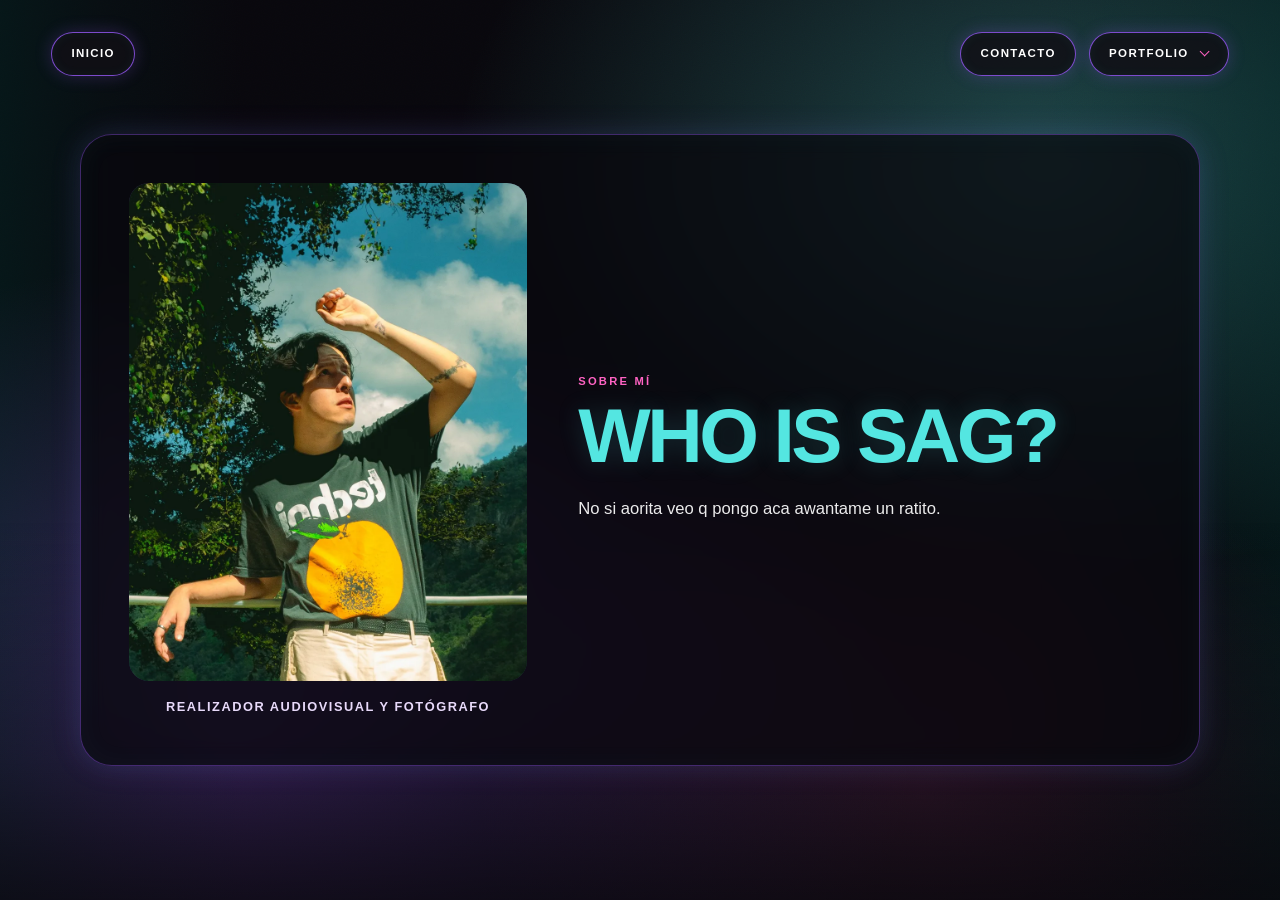
<file: pages/about.html>
<!doctype html>
<html lang="es">
<head>
  <meta charset="utf-8">
  <meta name="viewport" content="width=device-width, initial-scale=1">
  <meta name="theme-color" content="#09080d">
  <title>About: Who'sSag</title>
  <link rel="icon" type="image/png" href="../Media/favicon.png">
  <link rel="stylesheet" href="../styles.css">
  <script src="../script.js" defer></script>
</head>
<body>
  <main class="hero about-page" aria-label="Sobre mí">
    <div class="ambient-backdrop" aria-hidden="true"></div>
    <div class="side-vignette" aria-hidden="true"></div>
    <div class="edge-gradient" id="edge-gradient" aria-hidden="true"></div>
    <div class="bottom-gradient" aria-hidden="true"></div>

    <a class="control-button about-button" href="../index.html">Inicio</a>

    <nav class="top-controls" aria-label="Navegación principal">
      <button class="control-button" type="button">Contacto</button>
      <div class="portfolio-control">
        <button
          class="control-button"
          id="portfolio-toggle"
          type="button"
          aria-expanded="false"
          aria-controls="portfolio-options"
        >
          Portfolio
          <span class="control-button__chevron" aria-hidden="true"></span>
        </button>
        <div class="portfolio-options" id="portfolio-options" hidden>
          <button class="option-button option-button--video" type="button">
            <span class="option-button__title">Video</span>
            <img class="option-button__image" src="../Media/VideosWebP.webp" alt="">
          </button>
          <button class="option-button option-button--photo" type="button">
            <span class="option-button__title">Fotografía</span>
            <img class="option-button__image" src="../Media/Fotos.png" alt="">
          </button>
        </div>
      </div>
    </nav>

    <section class="about-card" aria-labelledby="about-title">
      <div class="about-card__profile">
        <img
          class="about-card__portrait"
          src="../Media/DSC03387_opt.webp"
          alt="Retrato provisional de ejemplo"
        >
        <p class="about-card__subtitle">Realizador Audiovisual y Fotógrafo</p>
      </div>

      <div class="about-card__copy">
        <p class="about-card__eyebrow">Sobre mí</p>
        <h1 class="about-card__title" id="about-title">WHO IS SAG?</h1>
        <p class="about-card__description">
          No si aorita veo q pongo aca awantame un ratito.
        </p>
      </div>
    </section>
  </main>
</body>
</html>
</file>
<file: styles.css>
:root {
  color-scheme: dark;
  font-family: "Arial Narrow", "Aptos Display", "Franklin Gothic Medium", sans-serif;
  font-synthesis: none;
  background: #09080d;
  color: #fff;
  --graphite: #111016;
  --violet: #9b5cff;
  --pink: #ff63c3;
  --cyan: #54e6e1;
  --identity-title-color: #fff;
}

* {
  box-sizing: border-box;
}

body {
  min-width: 320px;
  min-height: 100%;
  margin: 0;
  background: #09080d;
  color: #fff;
  font-family: Arial, sans-serif;
}

button {
  font: inherit;
}

.hero {
  position: relative;
  min-height: 118svh;
  isolation: isolate;
  overflow: clip;
  background: #09080d;
}

.ambient-backdrop {
  position: fixed;
  z-index: -3;
  inset: 0;
  overflow: hidden;
  background:
    radial-gradient(ellipse at 18% 82%, rgb(155 92 255 / 38%), transparent 46%),
    radial-gradient(ellipse at 82% 18%, rgb(84 230 225 / 28%), transparent 40%),
    radial-gradient(ellipse at 72% 88%, rgb(255 99 195 / 18%), transparent 34%),
    #09080d;
}

.ambient-backdrop::after {
  position: absolute;
  inset: 0;
  background-image: url("data:image/svg+xml,%3Csvg viewBox='0 0 180 180' xmlns='http://www.w3.org/2000/svg'%3E%3Cfilter id='grain'%3E%3CfeTurbulence type='fractalNoise' baseFrequency='.9' numOctaves='2' stitchTiles='stitch'/%3E%3C/filter%3E%3Crect width='100%25' height='100%25' filter='url(%23grain)' opacity='.45'/%3E%3C/svg%3E");
  background-size: 180px 180px;
  content: "";
  mix-blend-mode: soft-light;
  opacity: 0.18;
}

.photo-mosaic {
  position: fixed;
  z-index: -2;
  inset: 0 auto 0 clamp(0.5rem, calc(3.8vw - 1rem), 4rem);
  width: 100%;
  display: grid;
  grid-template-columns: repeat(5, minmax(0, 1fr));
  gap: clamp(0.35rem, 0.9vw, 0.85rem);
  overflow: hidden;
  padding: 0 clamp(4rem, 12vw, 10rem);
  background: transparent;
  transform: perspective(1400px) rotateX(5deg) rotateY(5deg) scale(1.12);
  transform-origin: center;
  transform-style: preserve-3d;
}

.side-vignette {
  position: fixed;
  z-index: -1;
  inset: 0;
  pointer-events: none;
  background: linear-gradient(
    90deg,
    rgba(0, 54, 49, 0.32) 0%,
    rgba(0, 54, 49, 0.14) 8%,
    transparent 19%,
    transparent 81%,
    rgba(0, 54, 49, 0.14) 92%,
    rgba(0, 54, 49, 0.32) 100%
  );
}

.photo-column {
  min-width: 0;
  overflow: hidden;
  -webkit-mask-image: linear-gradient(to bottom, transparent, #000 12%, #000 88%, transparent);
  mask-image: linear-gradient(to bottom, transparent, #000 12%, #000 88%, transparent);
}

.photo-column__track {
  display: flex;
  flex-direction: column;
  gap: clamp(0.45rem, 1vw, 0.9rem);
  width: 100%;
  animation: drift-up var(--duration, 64s) linear infinite;
  will-change: transform;
}

.photo-column__track[data-direction="down"] {
  animation-name: drift-down;
}

.photo-column__group {
  display: flex;
  flex: 0 0 auto;
  flex-direction: column;
  gap: clamp(0.45rem, 1vw, 0.9rem);
}

.photo-column__group img {
  display: block;
  width: 100%;
  height: auto;
  border-radius: 0.2rem;
  background: #211a2b;
}

.edge-gradient {
  position: fixed;
  z-index: -1;
  right: 0;
  top: 0;
  left: 0;
  height: min(45vh, 26rem);
  pointer-events: none;
  opacity: 0;
  background: linear-gradient(180deg, #09080d 4%, rgb(9 8 13 / 88%) 30%, transparent 100%);
  transition: opacity 350ms ease;
}

.hero[data-menu-open="true"] .edge-gradient {
  opacity: 1;
}

.bottom-gradient {
  position: fixed;
  z-index: -1;
  right: 0;
  bottom: 0;
  left: 0;
  height: min(42vh, 24rem);
  pointer-events: none;
  background: linear-gradient(0deg, rgb(9 8 13 / 76%), rgb(9 8 13 / 36%) 38%, transparent 100%);
}

.about-page {
  display: grid;
  min-height: 100svh;
  place-items: center;
  padding: 4rem clamp(1rem, 3vw, 2rem);
}

.about-card {
  position: relative;
  z-index: 1;
  display: grid;
  grid-template-columns: minmax(0, 0.82fr) minmax(0, 1.18fr);
  align-items: center;
  gap: clamp(1.5rem, 4vw, 4rem);
  width: min(70rem, 100%);
  padding: clamp(1.25rem, 4vw, 3rem);
  border: 1px solid rgb(155 92 255 / 38%);
  border-radius: 2rem;
  background: rgb(9 8 13 / 72%);
  box-shadow: 0 0 32px rgb(155 92 255 / 14%), 0 0 28px rgb(84 230 225 / 6%), inset 0 0 28px rgb(84 230 225 / 4%);
  backdrop-filter: blur(12px);
}

.about-card__portrait {
  display: block;
  width: 100%;
  max-height: min(58vh, 38rem);
  aspect-ratio: 4 / 5;
  border-radius: 1.25rem;
  background: linear-gradient(145deg, rgb(155 92 255 / 30%), rgb(84 230 225 / 18%));
  object-fit: cover;
}

.about-card__subtitle {
  margin: 1rem 0 0;
  color: #e8dafa;
  font-size: clamp(0.7rem, 1vw, 0.85rem);
  font-weight: 700;
  letter-spacing: 0.12em;
  line-height: 1.6;
  text-align: center;
  text-transform: uppercase;
}

.about-card__eyebrow {
  margin: 0 0 0.8rem;
  color: var(--pink);
  font-size: 0.7rem;
  font-weight: 800;
  letter-spacing: 0.2em;
  text-transform: uppercase;
}

.about-card__title {
  margin: 0;
  color: var(--cyan);
  font-family: "Arial Narrow", "Aptos Display", "Franklin Gothic Medium", sans-serif;
  font-size: clamp(2.6rem, 6vw, 5.5rem);
  font-weight: 900;
  letter-spacing: -0.045em;
  line-height: 0.92;
  text-shadow: 0 0 24px rgb(84 230 225 / 18%);
}

.about-card__description {
  max-width: 38rem;
  margin: 1.5rem 0 0;
  color: rgb(255 255 255 / 92%);
  font-size: clamp(0.95rem, 1.3vw, 1.1rem);
  line-height: 1.85;
}

.identity {
  position: fixed;
  z-index: 1;
  bottom: clamp(1.5rem, 5vh, 3.75rem);
  left: clamp(1.25rem, 5vw, 5rem);
  max-width: min(72vw, 55rem);
  pointer-events: none;
  text-shadow: 0 3px 28px rgb(0 0 0 / 80%);
}

.identity__eyebrow {
  margin: 0 0 0.35rem 0.3rem;
  color: #e8dafa;
  font-size: clamp(0.65rem, 1vw, 0.85rem);
  font-weight: 700;
  letter-spacing: 0.2em;
  text-transform: uppercase;
}

.identity h1 {
  margin: 0;
  color: var(--identity-title-color);
  font-family: "Arial Narrow", "Aptos Display", "Franklin Gothic Medium", sans-serif;
  font-size: clamp(3rem, 8vw, 8rem);
  font-stretch: condensed;
  font-weight: 900;
  letter-spacing: -0.055em;
  line-height: 0.82;
  text-transform: uppercase;
}

.top-controls {
  position: fixed;
  z-index: 3;
  top: clamp(1rem, 3.5vh, 2.5rem);
  right: clamp(1rem, 4vw, 3.5rem);
  display: flex;
  align-items: flex-start;
  gap: clamp(0.45rem, 1vw, 0.9rem);
}

.portfolio-control {
  position: relative;
}

.control-button {
  display: inline-flex;
  min-height: 2.8rem;
  align-items: center;
  justify-content: center;
  gap: 0.8rem;
  padding: 0.7rem 1.2rem;
  border: 1px solid rgb(155 92 255 / 78%);
  border-radius: 999px;
  background: rgb(17 16 22 / 86%);
  box-shadow: 0 0 17px rgb(155 92 255 / 23%), inset 0 0 12px rgb(84 230 225 / 5%);
  color: #fff;
  cursor: pointer;
  font-size: 0.72rem;
  font-weight: 800;
  letter-spacing: 0.12em;
  line-height: 1;
  text-decoration: none;
  text-transform: uppercase;
  transition: border-color 180ms ease, box-shadow 180ms ease, background 180ms ease, transform 180ms ease;
}

.control-button:hover,
.control-button:focus-visible {
  transform: translateY(-2px);
  border-color: var(--cyan);
  background: #191522;
  box-shadow: 0 0 22px rgb(84 230 225 / 32%), 0 0 14px rgb(255 99 195 / 18%);
}

.control-button:focus-visible,
.option-button:focus-visible {
  outline: 2px solid var(--cyan);
  outline-offset: 3px;
}

.control-button__chevron {
  width: 0.45rem;
  height: 0.45rem;
  border-right: 1px solid var(--pink);
  border-bottom: 1px solid var(--pink);
  transform: translateY(-0.12rem) rotate(45deg);
  transition: transform 180ms ease;
}

[aria-expanded="true"] .control-button__chevron {
  transform: translateY(0.12rem) rotate(225deg);
}

.portfolio-options {
  position: absolute;
  top: calc(100% + 0.65rem);
  right: 0;
  display: grid;
  width: min(38rem, calc(100vw - 2rem));
  gap: 0.8rem;
}

.portfolio-options[hidden] {
  display: none;
}

.option-button {
  position: relative;
  display: flex;
  min-height: clamp(7.5rem, 16vh, 10.5rem);
  align-items: center;
  overflow: hidden;
  padding: 1.25rem;
  border: 0;
  border-radius: 1.7rem;
  background: #17131e;
  box-shadow: 0 12px 32px rgb(0 0 0 / 35%);
  color: #111016;
  cursor: pointer;
  text-transform: uppercase;
  text-align: left;
  transition: filter 180ms ease, transform 180ms ease, box-shadow 180ms ease;
}

.option-button__image {
  position: absolute;
  z-index: 0;
  inset: 0;
  width: 100%;
  height: 100%;
  background: #211a2b;
  object-fit: cover;
  filter: saturate(0.9) brightness(0.92);
}

.option-button::before {
  position: absolute;
  z-index: 1;
  inset: 0;
  background: linear-gradient(
    90deg,
    rgb(var(--option-color) / 1) 0%,
    rgb(var(--option-color) / 0.92) 38%,
    rgb(var(--option-color) / 0.42) 72%,
    transparent 100%
  );
  content: "";
  pointer-events: none;
}

.option-button__title {
  position: relative;
  z-index: 2;
  max-width: 62%;
  font-size: clamp(1.35rem, 3vw, 2.35rem);
  font-weight: 900;
  letter-spacing: 0.035em;
  line-height: 0.95;
}

.option-button:hover {
  transform: translateY(-2px);
  filter: brightness(1.08);
  box-shadow: 0 16px 38px rgb(0 0 0 / 45%);
}

.option-button--video {
  --option-color: 84 230 225;
}

.option-button--photo {
  --option-color: 255 99 195;
}

.about-button {
  position: fixed;
  z-index: 2;
  top: clamp(1rem, 3.5vh, 2.5rem);
  left: clamp(1rem, 4vw, 3.5rem);
}

.motion-toggle {
  position: fixed;
  z-index: 2;
  right: clamp(1rem, 4vw, 3.5rem);
  bottom: clamp(1.25rem, 4vh, 2.5rem);
  min-height: 2.35rem;
  padding: 0.55rem 0.9rem;
  border-color: rgb(84 230 225 / 75%);
  font-size: 0.6rem;
  letter-spacing: 0.1em;
}

.motion-toggle__state {
  color: var(--cyan);
}

.motion-toggle[aria-pressed="true"] .motion-toggle__state {
  color: var(--pink);
}

.motion-toggle:disabled {
  cursor: not-allowed;
  opacity: 0.72;
}

.hero[data-animations="off"] .photo-column__track {
  animation-play-state: paused;
}

@keyframes drift-up {
  from {
    transform: translateY(0);
  }
  to {
    transform: translateY(calc(-50% - (clamp(0.45rem, 1vw, 0.9rem) / 2)));
  }
}

@keyframes drift-down {
  from {
    transform: translateY(calc(-50% - (clamp(0.45rem, 1vw, 0.9rem) / 2)));
  }
  to {
    transform: translateY(0);
  }
}

@media (max-width: 800px) {
  .photo-mosaic {
    grid-template-columns: repeat(4, minmax(0, 1fr));
    inset: 0;
    width: 100%;
    padding-inline: 0;
    transform: perspective(900px) rotateX(10deg) rotateY(8deg) scale(1.18);
  }

  .photo-column:nth-child(5) {
    display: none;
  }

  .identity {
    max-width: 76vw;
  }

  .about-card {
    grid-template-columns: minmax(0, 0.85fr) minmax(0, 1.15fr);
    gap: 1.5rem;
  }
}

@media (max-width: 560px) {
  .photo-mosaic {
    grid-template-columns: repeat(3, minmax(0, 1fr));
  }

  .photo-column:nth-child(4) {
    display: none;
  }

  .top-controls {
    right: clamp(1rem, 4vw, 3.5rem);
    gap: 0.4rem;
  }

  .top-controls .control-button {
    min-height: 2.5rem;
    padding: 0.65rem 0.85rem;
    font-size: 0.63rem;
  }

  .portfolio-options {
    width: min(28rem, calc(100vw - 1.6rem));
    gap: 0.55rem;
  }

  .option-button {
    min-height: 7rem;
    padding: 0.9rem;
    border-radius: 1.35rem;
  }

  .about-button {
    top: clamp(1rem, 3.5vh, 2.5rem);
    right: auto;
    bottom: auto;
    left: clamp(1rem, 4vw, 3.5rem);
    min-height: 2.35rem;
    padding: 0.55rem 0.9rem;
    font-size: 0.6rem;
  }

  .about-page {
    padding: clamp(2rem, 6svh, 4rem) 1rem;
  }

  .about-card {
    grid-template-columns: minmax(0, 1fr);
    gap: 1.5rem;
    width: min(30rem, 100%);
    padding: 1.25rem;
    border-radius: 1.5rem;
  }

  .about-card__portrait {
    max-height: clamp(9rem, 30svh, 18rem);
  }

  .about-card__subtitle {
    margin-top: 0.75rem;
    font-size: 0.68rem;
  }

  .about-card__description {
    margin-top: 1rem;
    line-height: 1.7;
  }

  .identity {
    bottom: 2rem;
    left: 1rem;
    max-width: 72vw;
  }

  .identity__eyebrow {
    max-width: 15rem;
    font-size: 0.58rem;
    letter-spacing: 0.13em;
  }

  .identity h1 {
    font-size: clamp(2.6rem, 12vw, 4.2rem);
  }

  .motion-toggle {
    right: 1rem;
    bottom: 1rem;
  }
}

@media (prefers-reduced-motion: reduce) {
  *,
  *::before,
  *::after {
    scroll-behavior: auto !important;
    transition-duration: 0.01ms !important;
  }
}
</file>
